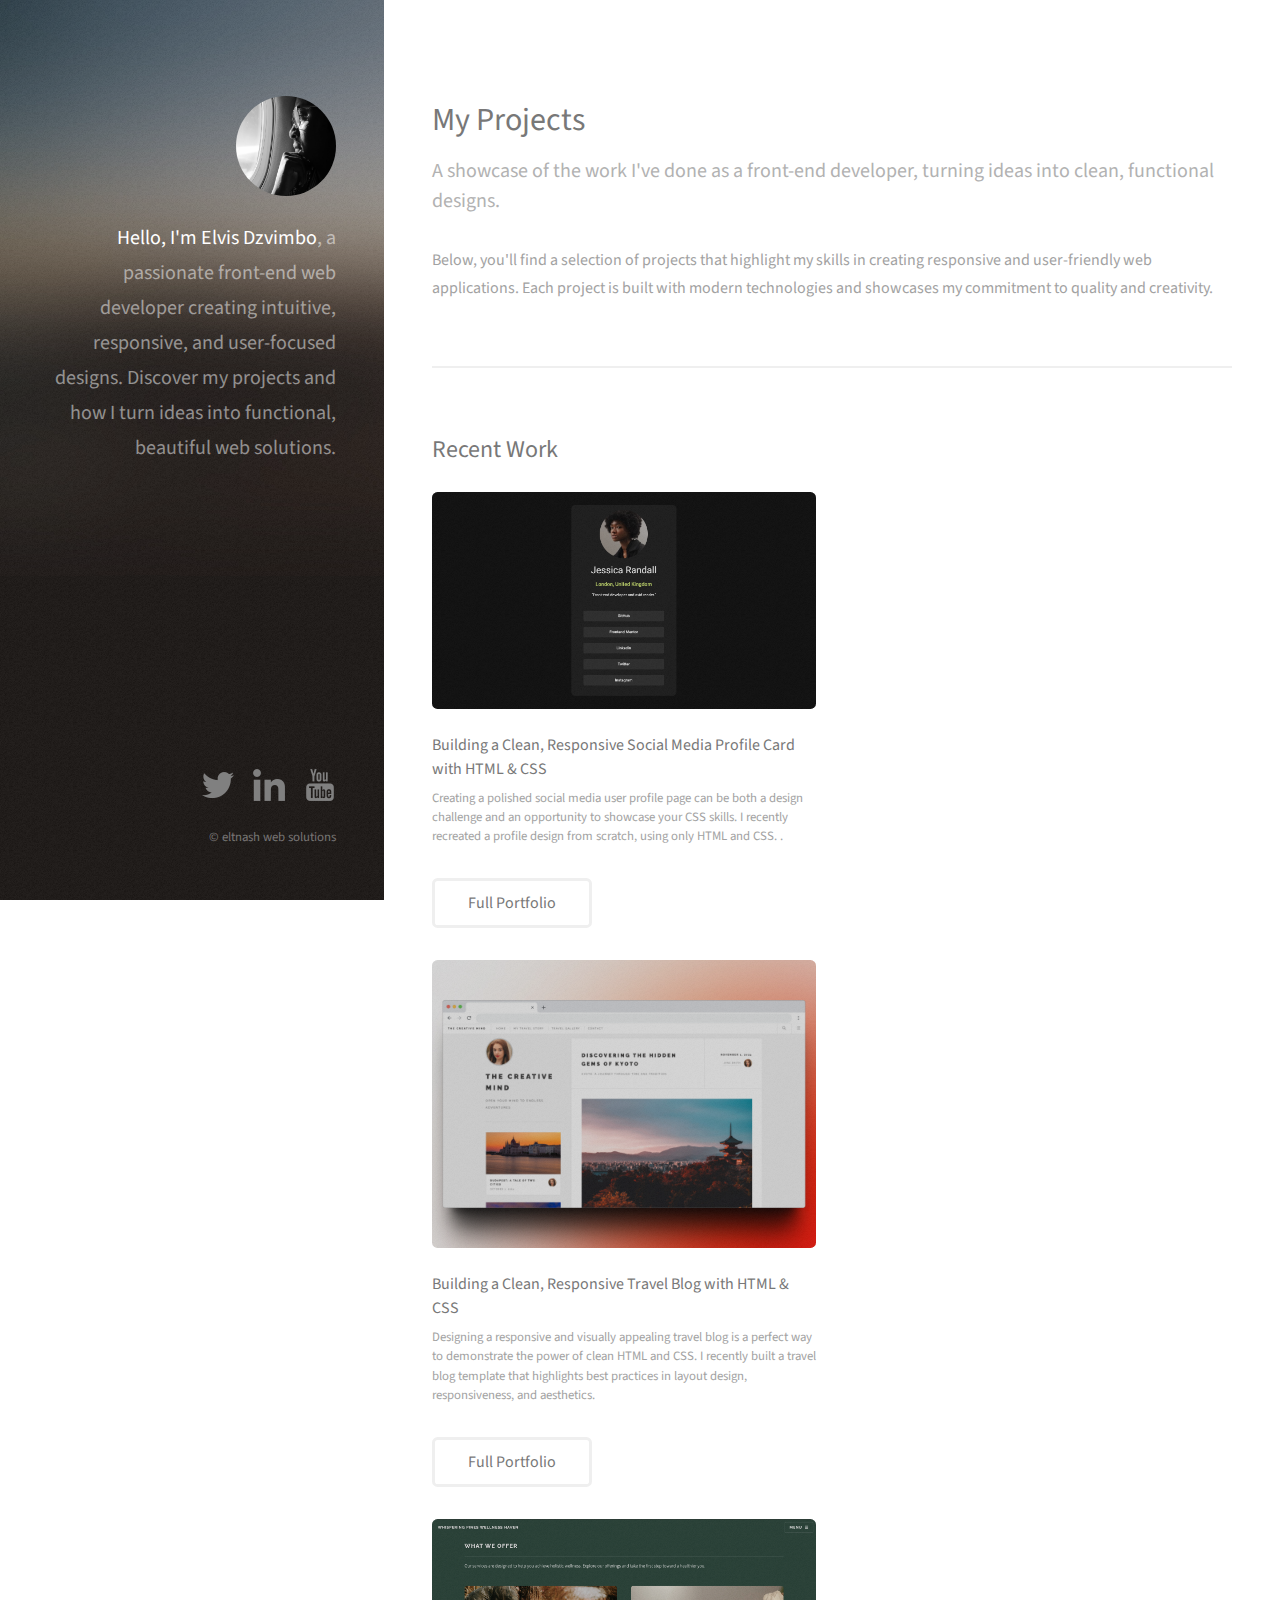
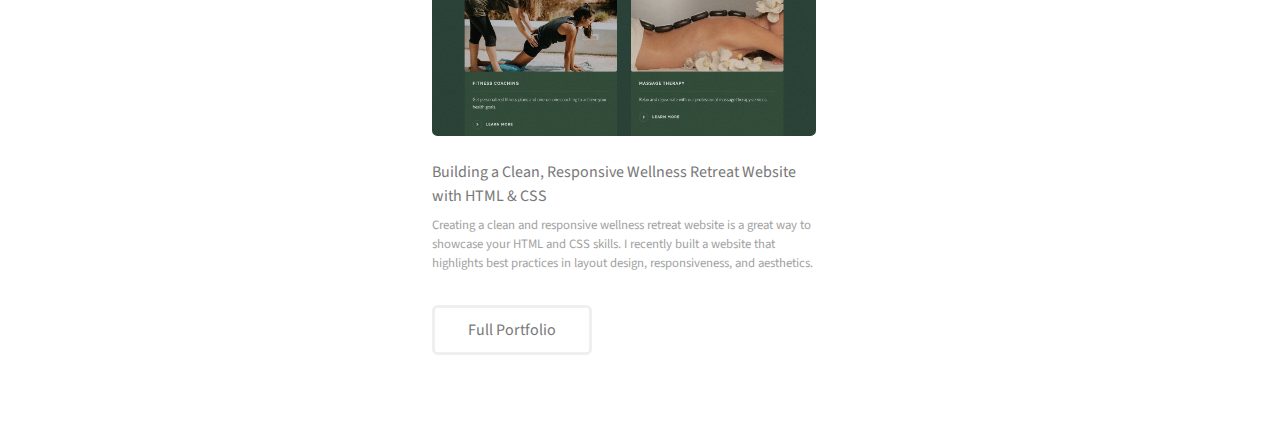
<file: index.html>
<!DOCTYPE HTML>
<!--
	Strata by HTML5 UP
	html5up.net | @ajlkn
	Free for personal and commercial use under the CCA 3.0 license (html5up.net/license)
-->
<html>
	<head>
		<title>Project Portfolio</title>
		<meta charset="utf-8" />
		<meta name="viewport" content="width=device-width, initial-scale=1, user-scalable=no" />
		<link rel="stylesheet" href="assets/css/main.css" />
	</head>
	<body class="is-preload">

		<!-- Header -->
			<header id="header">
				<div class="inner">
					<a href="#" class="image avatar"><img src="images/profile/portfolio profile.jpg" alt="" /></a>
					<h1>
						<strong>Hello, I'm Elvis Dzvimbo</strong>,<br /> a passionate front-end web developer
						creating intuitive, responsive,<br /> and user-focused designs.
						Discover my projects and how I turn ideas into functional, beautiful web solutions.
					  </h1>
				</div>
			</header>

		<!-- Main -->
			<div id="main">

				<!-- One -->
				<section id="projects">
					<header class="major">
					  <h2>My Projects</h2>
					  <p>A showcase of the work I've done as a front-end developer, turning ideas into clean, functional designs.</p>
					</header>
					<p>
					  Below, you'll find a selection of projects that highlight my skills in creating responsive and user-friendly web applications. Each project is built with modern technologies and showcases my commitment to quality and creativity.
					</p>
				  </section>
				  
				<!-- Two -->
					<section id="two">
						<h2>Recent Work</h2>
						<div class="row">
							<article class="col-6 col-12-xsmall work-item">
								<a href="images/portfolio_social/screenshot.png" class="image fit thumb"><img src="images/portfolio_social/screenshot.png" alt="user-profile-picture" /></a>
								<h3>Building a Clean, Responsive Social Media Profile Card with HTML & CSS</h3>
								<p>Creating a polished social media user profile page can be both a design challenge and an opportunity to showcase your CSS skills. I recently recreated a profile design from scratch, using only HTML and CSS. .</p>
							</article>
						</div>
						<ul class="actions">
							<li><a href="Projects/Socia-Media-Card/index.html" class="button">Full Portfolio</a></li>
						</ul>
						<div class="row">
							<article class="col-6 col-12-xsmall work-item">
								<a href="images/portfolio_social/Mock1.png" class="image fit thumb"><img src="images/portfolio_social/Mock1.png" alt="travelBlog mockup" /></a>
								<h3>Building a Clean, Responsive Travel Blog with HTML & CSS</h3>
								<p>Designing a responsive and visually appealing travel blog is a perfect way to demonstrate the power of clean HTML and CSS. I recently built a travel blog template that highlights best practices in layout design, responsiveness, and aesthetics.</p>
							</article>
						</div>
						<ul class="actions">
							<li><a href="Projects/Travel-Blog/index.html" class="button">Full Portfolio</a></li>
						</ul>
						<div class="row">
							<article class="col-6 col-12-xsmall work-item">
								<a href="images/profile/wellness retreat.png" class="image fit thumb"><img src="images/profile/wellness retreat.png" alt="wellness retreat" /></a>
								<h3>Building a Clean, Responsive Wellness Retreat Website with HTML & CSS</h3>
								<p>Creating a clean and responsive wellness retreat website is a great way to showcase your HTML and CSS skills. I recently built a website that highlights best practices in layout design, responsiveness, and aesthetics.</p>
							</article>
						</div>
						<ul class="actions">
							<li><a href="Projects/Wellness Retreat/index.html" class="button">Full Portfolio</a></li>
						</ul>
					</section>

		<!-- Footer -->
			<footer id="footer">
				<div class="inner">
					<ul class="icons">
						<li><a href="#" class="icon brands"><img src="./images/thumbs/twitter-32.png" alt=""><span class="label">Twitter</span></a></li>
						<li><a href="https://www.linkedin.com/in/elvisdzvimbo2a313763" class="icon brands"><img src="./images/thumbs/linkedin-32.png" alt=""><span class="label">linkedin</span></a></li>
						<li><a href="#" class="icon brands"><img src="./images/thumbs/youtube-32.png" alt=""><span class="label">Dribbble</span></a></li>
						<!-- <li><a href="#" class="icon solid fa-envelope"><span class="label">Email</span></a></li> -->
					</ul>
					<ul class="copyright">
						<li>&copy; eltnash web solutions</li>
					</ul>
				</div>
			</footer>

		<!-- Scripts -->
			<script src="assets/js/jquery.min.js"></script>
			<script src="assets/js/jquery.poptrox.min.js"></script>
			<script src="assets/js/browser.min.js"></script>
			<script src="assets/js/breakpoints.min.js"></script>
			<script src="assets/js/util.js"></script>
			<script src="assets/js/main.js"></script>

	</body>
</html>
</file>
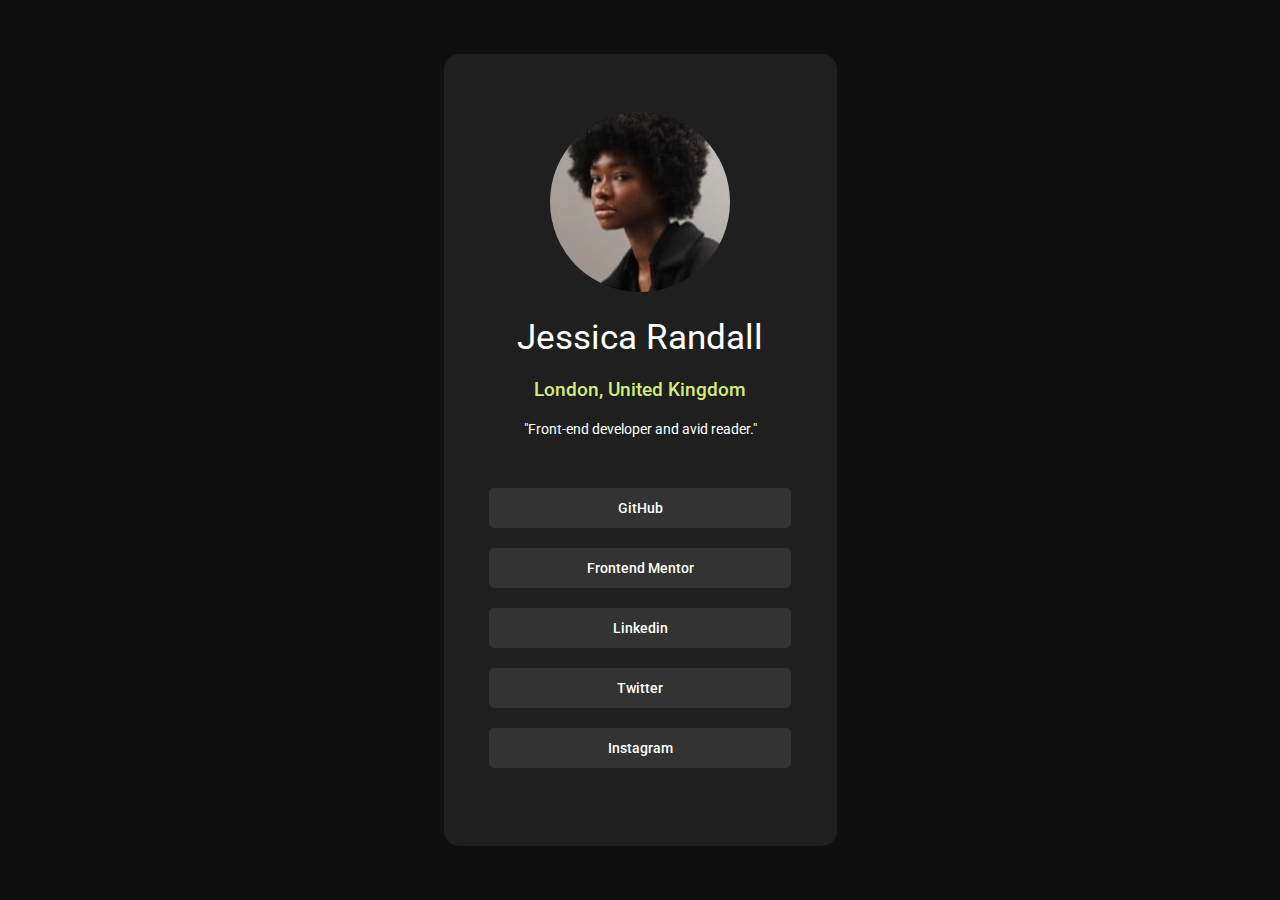
<file: Projects/Socia-Media-Card/index.html>
<!DOCTYPE html>
<html lang="en">
<head>
    <meta charset="UTF-8">
    <meta name="viewport" content="width=device-width, initial-scale=1.0">
    <title>profile</title>
    <link rel="stylesheet" href="style.css">
</head>
<body>
    <main>
        <section id="user-info" class="user-details">
            <div class="profile-picture">
                <img src="images/image.png" alt="user-image">
            </div>
            <h1>Jessica Randall</h1>
            <h3>London, United Kingdom</h3>
            <p>"Front-end developer and avid reader."</p>
        </section>
        <footer>
            <ul>
                <li class="links">
                    <a href="#" class="links">GitHub</a>
                </li>
                <li class="links">
                    <a href="#" class="links">Frontend Mentor</a>
                </li>
                <li class="links">
                    <a href="#" class="links">Linkedin</a>
                </li>
                <li class="links">
                    <a href="#" class="links">Twitter</a>
                </li>
                <li class="links">
                    <a href="#" class="links">Instagram</a>
                </li>
            </ul>
        </footer>
    </main>
</body>
</html>
</file>
<file: Projects/Socia-Media-Card/style.css>
/* Import Google Fonts */
@import url('https://fonts.googleapis.com/css2?family=Inter:ital,opsz,wght@0,14..32,100..900;1,14..32,100..900&family=Roboto:ital,wght@0,100;0,300;0,400;0,500;0,700;0,900;1,100;1,300;1,400;1,500;1,700;1,900&display=swap');

/* Resetting margins and paddings */
* {
    margin: 0;
    padding: 0;
    box-sizing: border-box;
}

body,
main,
section,
footer,
ul{
    display: flex;
    flex-direction: column;
    justify-content: center;
    align-items: center;

    row-gap: 20px;

}


/* Default styling */
body {
    font-size: 1rem;
    color: white;
    background-color: rgba(0, 0, 0, 0.942);
    height: 100vh;
}

main {
    background-color: #1f1f1f;
    width: 90vw; /* Responsive width */
    max-width: 393px; /* Max width for larger screens */
    height: 88vh;
    border-radius: 15px;
    padding: 20px;
    /* border: 1px solid white; */
}

/* Typography */
h1, h3, p, a {
    font-family: "Roboto", serif;
    font-style: normal;
}

h1 {
    font-size: 2rem;
    text-align: center;
    font-weight: 400;
}

h3 {
    font-size: 1.1rem;
    text-align: center;
    font-weight: 500;
    color: #d4ed77;
    margin-bottom: 20px;
}

p {
    font-size: 1.1rem;
    font-weight: 400;
    margin-bottom: 10px;
}

ul {
    width: 200%;
    row-gap: 20px;
    /* border: 1px solid lime; */
}

li {
    border-radius: 5px;
    list-style-type: none;
    text-align: center;
    width: 100%; /* Full width of container */
    max-width: 302px; /* Max width */
    height: 50px;
    background-color: #333333;
    /* border: 1px solid white; */
    align-content: center;
}

a {
    font-size: 1.1rem;
    font-weight: 500;
    text-decoration: none;
    color: white;
}

ul li:hover {
    background-color: #95ad41;
    cursor: pointer;
}

ul li:hover a {
    color: black;
}

/* Responsive Image */
.profile-picture img {
    width: 100px;
    height: 100px;
    border-radius: 50%;
    object-fit: cover;
}

/* Media Queries for Responsive Adjustments */

/* Small screens, like mobile (up to 600px) */

@media (min-width: 360px) {
    body,
    main,
    section,
    footer,
    ul{
        row-gap: 15px;
    }
    li{
        height: 45px;
    }
    h1{
        font-size: 2rem;
    }

    h3{
        font-size: 1.2rem;
    }

    p {
        font-size: 1rem;
    }
    /* Responsive Image */
.profile-picture img {
    width: 140px;
    height: 140px;
    border-radius: 50%;
    object-fit: cover;
}

    
    }

@media (min-width: 375px) {
body,
main,
section,
footer,
ul{
    row-gap: 15px;
}
    h1 {
        font-size: 1.5rem;
    }

    h3 {
        font-size: 1rem;
    }

    p, a {
        font-size: 0.9rem;
    }

    li {
        width: 110%;
        height: 40px;
    }
    h3{
        margin-bottom: 0;
    }

    ul{
        padding: 20px;
    }
    .profile-picture img {
        width: 100px;
        height: 100px;
        border-radius: 50%;
        object-fit: cover;
    }

}



@media (min-width: 390px) {
body,
main,
section,
footer,
ul{
    row-gap: 15px;
}
li{
    height: 50px;
}
h1{
    font-size: 2rem;
}

h3{
    font-size: 1.2rem;
}

p {
    font-size: 1rem;
}
/* Responsive Image */
.profile-picture img {
width: 180px;
height: 180px;
border-radius: 50%;
object-fit: cover;
}


}



@media (min-width: 430px) {
body,
main,
section,
footer,
ul{
    row-gap: 25px;
}

li{
    height: 50px;
    width: 120%;
    padding: 5px;
}

}


@media (min-width: 600px) {
body,
main,
section,
footer,
ul{
    row-gap: 20px;
}
    h1 {
        font-size: 1.5rem;
    }

    h3 {
        font-size: 1rem;
    }

    p, a {
        font-size: 0.9rem;
    }

    li {
        width: 90%;
        height: 40px;
    }
    h3{
        margin-bottom: 0;
    }

    ul{
        padding: 20px;
    }


}

/* Medium screens, like tablets (up to 768px) */
@media (min-width: 768px) {
    h1 {
        font-size: 1.8rem;
    }

    h3 {
        font-size: 1rem;
    }

    li {
        width: 90%;
    }
}

/* Large screens, like desktops (over 1024px) */
@media (min-width: 1024px) {
    main {
        width: 60vw; /* Adjust the main container width */
        max-width: 393px; /* Increase max-width for desktops */
    }

    h1 {
        font-size: 2.2rem;
    }

    h3 {
        font-size: 1.2rem;
    }
    li{
        width: 120%;
    }
}
</file>
<file: assets/css/main.css>
@import url("fontawesome-all.min.css");
@import url("https://fonts.googleapis.com/css?family=Source+Sans+Pro:400,400italic");

/*
	Strata by HTML5 UP
	html5up.net | @ajlkn
	Free for personal and commercial use under the CCA 3.0 license (html5up.net/license)
*/

html, body, div, span, applet, object,
iframe, h1, h2, h3, h4, h5, h6, p, blockquote,
pre, a, abbr, acronym, address, big, cite,
code, del, dfn, em, img, ins, kbd, q, s, samp,
small, strike, strong, sub, sup, tt, var, b,
u, i, center, dl, dt, dd, ol, ul, li, fieldset,
form, label, legend, table, caption, tbody,
tfoot, thead, tr, th, td, article, aside,
canvas, details, embed, figure, figcaption,
footer, header, hgroup, menu, nav, output, ruby,
section, summary, time, mark, audio, video {
	margin: 0;
	padding: 0;
	border: 0;
	font-size: 100%;
	font: inherit;
	vertical-align: baseline;}

article, aside, details, figcaption, figure,
footer, header, hgroup, menu, nav, section {
	display: block;}

body {
	line-height: 1;
}

ol, ul {
	list-style: none;
}

blockquote, q {
	quotes: none;
}

	blockquote:before, blockquote:after, q:before, q:after {
		content: '';
		content: none;
	}

table {
	border-collapse: collapse;
	border-spacing: 0;
}

body {
	-webkit-text-size-adjust: none;
}

mark {
	background-color: transparent;
	color: inherit;
}

input::-moz-focus-inner {
	border: 0;
	padding: 0;
}

input, select, textarea {
	-moz-appearance: none;
	-webkit-appearance: none;
	-ms-appearance: none;
	appearance: none;
}

/* Basic */

	html {
		box-sizing: border-box;
	}

	*, *:before, *:after {
		box-sizing: inherit;
	}

	body {
		background: #fff;
	}

		body.is-preload *, body.is-preload *:before, body.is-preload *:after {
			-moz-animation: none !important;
			-webkit-animation: none !important;
			-ms-animation: none !important;
			animation: none !important;
			-moz-transition: none !important;
			-webkit-transition: none !important;
			-ms-transition: none !important;
			transition: none !important;
		}

	body, input, select, textarea {
		color: #a2a2a2;
		font-family: "Source Sans Pro", Helvetica, sans-serif;
		font-size: 16pt;
		font-weight: 400;
		line-height: 1.75em;
	}

	a {
		-moz-transition: color 0.2s ease-in-out, border-color 0.2s ease-in-out;
		-webkit-transition: color 0.2s ease-in-out, border-color 0.2s ease-in-out;
		-ms-transition: color 0.2s ease-in-out, border-color 0.2s ease-in-out;
		transition: color 0.2s ease-in-out, border-color 0.2s ease-in-out;
		border-bottom: dotted 1px;
		color: #49bf9d;
		text-decoration: none;
	}

		a:hover {
			border-bottom-color: transparent;
			color: #49bf9d !important;
			text-decoration: none;
		}

	strong, b {
		color: #787878;
		font-weight: 400;
	}

	em, i {
		font-style: italic;
	}

	p {
		margin: 0 0 2em 0;
	}

	h1, h2, h3, h4, h5, h6 {
		color: #787878;
		font-weight: 400;
		line-height: 1em;
		margin: 0 0 1em 0;
	}

		h1 a, h2 a, h3 a, h4 a, h5 a, h6 a {
			color: inherit;
			text-decoration: none;
		}

	h1 {
		font-size: 2em;
		line-height: 1.5em;
	}

	h2 {
		font-size: 1.5em;
		line-height: 1.5em;
	}

	h3 {
		font-size: 1.25em;
		line-height: 1.5em;
	}

	h4 {
		font-size: 1.1em;
		line-height: 1.5em;
	}

	h5 {
		font-size: 0.9em;
		line-height: 1.5em;
	}

	h6 {
		font-size: 0.7em;
		line-height: 1.5em;
	}

	sub {
		font-size: 0.8em;
		position: relative;
		top: 0.5em;
	}

	sup {
		font-size: 0.8em;
		position: relative;
		top: -0.5em;
	}

	hr {
		border: 0;
		border-bottom: solid 2px #efefef;
		margin: 2em 0;
	}

		hr.major {
			margin: 3em 0;
		}

	blockquote {
		border-left: solid 6px #efefef;
		font-style: italic;
		margin: 0 0 2em 0;
		padding: 0.5em 0 0.5em 1.5em;
	}

	code {
		background: #f7f7f7;
		border-radius: 0.35em;
		border: solid 2px #efefef;
		font-family: "Courier New", monospace;
		font-size: 0.9em;
		margin: 0 0.25em;
		padding: 0.25em 0.65em;
	}

	pre {
		-webkit-overflow-scrolling: touch;
		font-family: "Courier New", monospace;
		font-size: 0.9em;
		margin: 0 0 2em 0;
	}

		pre code {
			display: block;
			line-height: 1.75em;
			padding: 1em 1.5em;
			overflow-x: auto;
		}

	.align-left {
		text-align: left;
	}

	.align-center {
		text-align: center;
	}

	.align-right {
		text-align: right;
	}

/* Container */

	.container {
		margin: 0 auto;
		max-width: calc(100% - 4em);
		width: 100%;
	}

		.container.xsmall {
			width: 25%;
		}

		.container.small {
			width: 50%;
		}

		.container.medium {
			width: 75%;
		}

		.container.large {
			width: 125%;
		}

		.container.xlarge {
			width: 150%;
		}

		.container.max {
			width: 100%;
		}

		@media screen and (max-width: 980px) {

			.container {
				width: 100% !important;
				max-width: 100% !important;
			}

		}

		@media screen and (max-width: 480px) {

			.container {
				max-width: calc(100% - 3em);
			}

		}

/* Row */

	.row {
		display: flex;
		flex-wrap: wrap;
		box-sizing: border-box;
		align-items: stretch;
	}

		.row > * {
			box-sizing: border-box;
		}

		.row.gtr-uniform > * > :last-child {
			margin-bottom: 0;
		}

		.row.aln-left {
			justify-content: flex-start;
		}

		.row.aln-center {
			justify-content: center;
		}

		.row.aln-right {
			justify-content: flex-end;
		}

		.row.aln-top {
			align-items: flex-start;
		}

		.row.aln-middle {
			align-items: center;
		}

		.row.aln-bottom {
			align-items: flex-end;
		}

		.row > .imp {
			order: -1;
		}

		.row > .col-1 {
			width: 8.33333%;
		}

		.row > .off-1 {
			margin-left: 8.33333%;
		}

		.row > .col-2 {
			width: 16.66667%;
		}

		.row > .off-2 {
			margin-left: 16.66667%;
		}

		.row > .col-3 {
			width: 25%;
		}

		.row > .off-3 {
			margin-left: 25%;
		}

		.row > .col-4 {
			width: 33.33333%;
		}

		.row > .off-4 {
			margin-left: 33.33333%;
		}

		.row > .col-5 {
			width: 41.66667%;
		}

		.row > .off-5 {
			margin-left: 41.66667%;
		}

		.row > .col-6 {
			width: 50%;
		}

		.row > .off-6 {
			margin-left: 50%;
		}

		.row > .col-7 {
			width: 58.33333%;
		}

		.row > .off-7 {
			margin-left: 58.33333%;
		}

		.row > .col-8 {
			width: 66.66667%;
		}

		.row > .off-8 {
			margin-left: 66.66667%;
		}

		.row > .col-9 {
			width: 75%;
		}

		.row > .off-9 {
			margin-left: 75%;
		}

		.row > .col-10 {
			width: 83.33333%;
		}

		.row > .off-10 {
			margin-left: 83.33333%;
		}

		.row > .col-11 {
			width: 91.66667%;
		}

		.row > .off-11 {
			margin-left: 91.66667%;
		}

		.row > .col-12 {
			width: 100%;
		}

		.row > .off-12 {
			margin-left: 100%;
		}

		.row.gtr-0 {
			margin-top: 0;
			margin-left: 0em;
		}

			.row.gtr-0 > * {
				padding: 0 0 0 0em;
			}

			.row.gtr-0.gtr-uniform {
				margin-top: 0em;
			}

				.row.gtr-0.gtr-uniform > * {
					padding-top: 0em;
				}

		.row.gtr-25 {
			margin-top: 0;
			margin-left: -0.625em;
		}

			.row.gtr-25 > * {
				padding: 0 0 0 0.625em;
			}

			.row.gtr-25.gtr-uniform {
				margin-top: -0.625em;
			}

				.row.gtr-25.gtr-uniform > * {
					padding-top: 0.625em;
				}

		.row.gtr-50 {
			margin-top: 0;
			margin-left: -1.25em;
		}

			.row.gtr-50 > * {
				padding: 0 0 0 1.25em;
			}

			.row.gtr-50.gtr-uniform {
				margin-top: -1.25em;
			}

				.row.gtr-50.gtr-uniform > * {
					padding-top: 1.25em;
				}

		.row {
			margin-top: 0;
			margin-left: -2.5em;
		}

			.row > * {
				padding: 0 0 0 2.5em;
			}

			.row.gtr-uniform {
				margin-top: -2.5em;
			}

				.row.gtr-uniform > * {
					padding-top: 2.5em;
				}

		.row.gtr-150 {
			margin-top: 0;
			margin-left: -3.75em;
		}

			.row.gtr-150 > * {
				padding: 0 0 0 3.75em;
			}

			.row.gtr-150.gtr-uniform {
				margin-top: -3.75em;
			}

				.row.gtr-150.gtr-uniform > * {
					padding-top: 3.75em;
				}

		.row.gtr-200 {
			margin-top: 0;
			margin-left: -5em;
		}

			.row.gtr-200 > * {
				padding: 0 0 0 5em;
			}

			.row.gtr-200.gtr-uniform {
				margin-top: -5em;
			}

				.row.gtr-200.gtr-uniform > * {
					padding-top: 5em;
				}

		@media screen and (max-width: 1800px) {

			.row {
				display: flex;
				flex-wrap: wrap;
				box-sizing: border-box;
				align-items: stretch;
			}

				.row > * {
					box-sizing: border-box;
				}

				.row.gtr-uniform > * > :last-child {
					margin-bottom: 0;
				}

				.row.aln-left {
					justify-content: flex-start;
				}

				.row.aln-center {
					justify-content: center;
				}

				.row.aln-right {
					justify-content: flex-end;
				}

				.row.aln-top {
					align-items: flex-start;
				}

				.row.aln-middle {
					align-items: center;
				}

				.row.aln-bottom {
					align-items: flex-end;
				}

				.row > .imp-xlarge {
					order: -1;
				}

				.row > .col-1-xlarge {
					width: 8.33333%;
				}

				.row > .off-1-xlarge {
					margin-left: 8.33333%;
				}

				.row > .col-2-xlarge {
					width: 16.66667%;
				}

				.row > .off-2-xlarge {
					margin-left: 16.66667%;
				}

				.row > .col-3-xlarge {
					width: 25%;
				}

				.row > .off-3-xlarge {
					margin-left: 25%;
				}

				.row > .col-4-xlarge {
					width: 33.33333%;
				}

				.row > .off-4-xlarge {
					margin-left: 33.33333%;
				}

				.row > .col-5-xlarge {
					width: 41.66667%;
				}

				.row > .off-5-xlarge {
					margin-left: 41.66667%;
				}

				.row > .col-6-xlarge {
					width: 50%;
				}

				.row > .off-6-xlarge {
					margin-left: 50%;
				}

				.row > .col-7-xlarge {
					width: 58.33333%;
				}

				.row > .off-7-xlarge {
					margin-left: 58.33333%;
				}

				.row > .col-8-xlarge {
					width: 66.66667%;
				}

				.row > .off-8-xlarge {
					margin-left: 66.66667%;
				}

				.row > .col-9-xlarge {
					width: 75%;
				}

				.row > .off-9-xlarge {
					margin-left: 75%;
				}

				.row > .col-10-xlarge {
					width: 83.33333%;
				}

				.row > .off-10-xlarge {
					margin-left: 83.33333%;
				}

				.row > .col-11-xlarge {
					width: 91.66667%;
				}

				.row > .off-11-xlarge {
					margin-left: 91.66667%;
				}

				.row > .col-12-xlarge {
					width: 100%;
				}

				.row > .off-12-xlarge {
					margin-left: 100%;
				}

				.row.gtr-0 {
					margin-top: 0;
					margin-left: 0em;
				}

					.row.gtr-0 > * {
						padding: 0 0 0 0em;
					}

					.row.gtr-0.gtr-uniform {
						margin-top: 0em;
					}

						.row.gtr-0.gtr-uniform > * {
							padding-top: 0em;
						}

				.row.gtr-25 {
					margin-top: 0;
					margin-left: -0.625em;
				}

					.row.gtr-25 > * {
						padding: 0 0 0 0.625em;
					}

					.row.gtr-25.gtr-uniform {
						margin-top: -0.625em;
					}

						.row.gtr-25.gtr-uniform > * {
							padding-top: 0.625em;
						}

				.row.gtr-50 {
					margin-top: 0;
					margin-left: -1.25em;
				}

					.row.gtr-50 > * {
						padding: 0 0 0 1.25em;
					}

					.row.gtr-50.gtr-uniform {
						margin-top: -1.25em;
					}

						.row.gtr-50.gtr-uniform > * {
							padding-top: 1.25em;
						}

				.row {
					margin-top: 0;
					margin-left: -2.5em;
				}

					.row > * {
						padding: 0 0 0 2.5em;
					}

					.row.gtr-uniform {
						margin-top: -2.5em;
					}

						.row.gtr-uniform > * {
							padding-top: 2.5em;
						}

				.row.gtr-150 {
					margin-top: 0;
					margin-left: -3.75em;
				}

					.row.gtr-150 > * {
						padding: 0 0 0 3.75em;
					}

					.row.gtr-150.gtr-uniform {
						margin-top: -3.75em;
					}

						.row.gtr-150.gtr-uniform > * {
							padding-top: 3.75em;
						}

				.row.gtr-200 {
					margin-top: 0;
					margin-left: -5em;
				}

					.row.gtr-200 > * {
						padding: 0 0 0 5em;
					}

					.row.gtr-200.gtr-uniform {
						margin-top: -5em;
					}

						.row.gtr-200.gtr-uniform > * {
							padding-top: 5em;
						}

		}

		@media screen and (max-width: 1280px) {

			.row {
				display: flex;
				flex-wrap: wrap;
				box-sizing: border-box;
				align-items: stretch;
			}

				.row > * {
					box-sizing: border-box;
				}

				.row.gtr-uniform > * > :last-child {
					margin-bottom: 0;
				}

				.row.aln-left {
					justify-content: flex-start;
				}

				.row.aln-center {
					justify-content: center;
				}

				.row.aln-right {
					justify-content: flex-end;
				}

				.row.aln-top {
					align-items: flex-start;
				}

				.row.aln-middle {
					align-items: center;
				}

				.row.aln-bottom {
					align-items: flex-end;
				}

				.row > .imp-large {
					order: -1;
				}

				.row > .col-1-large {
					width: 8.33333%;
				}

				.row > .off-1-large {
					margin-left: 8.33333%;
				}

				.row > .col-2-large {
					width: 16.66667%;
				}

				.row > .off-2-large {
					margin-left: 16.66667%;
				}

				.row > .col-3-large {
					width: 25%;
				}

				.row > .off-3-large {
					margin-left: 25%;
				}

				.row > .col-4-large {
					width: 33.33333%;
				}

				.row > .off-4-large {
					margin-left: 33.33333%;
				}

				.row > .col-5-large {
					width: 41.66667%;
				}

				.row > .off-5-large {
					margin-left: 41.66667%;
				}

				.row > .col-6-large {
					width: 50%;
				}

				.row > .off-6-large {
					margin-left: 50%;
				}

				.row > .col-7-large {
					width: 58.33333%;
				}

				.row > .off-7-large {
					margin-left: 58.33333%;
				}

				.row > .col-8-large {
					width: 66.66667%;
				}

				.row > .off-8-large {
					margin-left: 66.66667%;
				}

				.row > .col-9-large {
					width: 75%;
				}

				.row > .off-9-large {
					margin-left: 75%;
				}

				.row > .col-10-large {
					width: 83.33333%;
				}

				.row > .off-10-large {
					margin-left: 83.33333%;
				}

				.row > .col-11-large {
					width: 91.66667%;
				}

				.row > .off-11-large {
					margin-left: 91.66667%;
				}

				.row > .col-12-large {
					width: 100%;
				}

				.row > .off-12-large {
					margin-left: 100%;
				}

				.row.gtr-0 {
					margin-top: 0;
					margin-left: 0em;
				}

					.row.gtr-0 > * {
						padding: 0 0 0 0em;
					}

					.row.gtr-0.gtr-uniform {
						margin-top: 0em;
					}

						.row.gtr-0.gtr-uniform > * {
							padding-top: 0em;
						}

				.row.gtr-25 {
					margin-top: 0;
					margin-left: -0.5em;
				}

					.row.gtr-25 > * {
						padding: 0 0 0 0.5em;
					}

					.row.gtr-25.gtr-uniform {
						margin-top: -0.5em;
					}

						.row.gtr-25.gtr-uniform > * {
							padding-top: 0.5em;
						}

				.row.gtr-50 {
					margin-top: 0;
					margin-left: -1em;
				}

					.row.gtr-50 > * {
						padding: 0 0 0 1em;
					}

					.row.gtr-50.gtr-uniform {
						margin-top: -1em;
					}

						.row.gtr-50.gtr-uniform > * {
							padding-top: 1em;
						}

				.row {
					margin-top: 0;
					margin-left: -2em;
				}

					.row > * {
						padding: 0 0 0 2em;
					}

					.row.gtr-uniform {
						margin-top: -2em;
					}

						.row.gtr-uniform > * {
							padding-top: 2em;
						}

				.row.gtr-150 {
					margin-top: 0;
					margin-left: -3em;
				}

					.row.gtr-150 > * {
						padding: 0 0 0 3em;
					}

					.row.gtr-150.gtr-uniform {
						margin-top: -3em;
					}

						.row.gtr-150.gtr-uniform > * {
							padding-top: 3em;
						}

				.row.gtr-200 {
					margin-top: 0;
					margin-left: -4em;
				}

					.row.gtr-200 > * {
						padding: 0 0 0 4em;
					}

					.row.gtr-200.gtr-uniform {
						margin-top: -4em;
					}

						.row.gtr-200.gtr-uniform > * {
							padding-top: 4em;
						}

		}

		@media screen and (max-width: 980px) {

			.row {
				display: flex;
				flex-wrap: wrap;
				box-sizing: border-box;
				align-items: stretch;
			}

				.row > * {
					box-sizing: border-box;
				}

				.row.gtr-uniform > * > :last-child {
					margin-bottom: 0;
				}

				.row.aln-left {
					justify-content: flex-start;
				}

				.row.aln-center {
					justify-content: center;
				}

				.row.aln-right {
					justify-content: flex-end;
				}

				.row.aln-top {
					align-items: flex-start;
				}

				.row.aln-middle {
					align-items: center;
				}

				.row.aln-bottom {
					align-items: flex-end;
				}

				.row > .imp-medium {
					order: -1;
				}

				.row > .col-1-medium {
					width: 8.33333%;
				}

				.row > .off-1-medium {
					margin-left: 8.33333%;
				}

				.row > .col-2-medium {
					width: 16.66667%;
				}

				.row > .off-2-medium {
					margin-left: 16.66667%;
				}

				.row > .col-3-medium {
					width: 25%;
				}

				.row > .off-3-medium {
					margin-left: 25%;
				}

				.row > .col-4-medium {
					width: 33.33333%;
				}

				.row > .off-4-medium {
					margin-left: 33.33333%;
				}

				.row > .col-5-medium {
					width: 41.66667%;
				}

				.row > .off-5-medium {
					margin-left: 41.66667%;
				}

				.row > .col-6-medium {
					width: 50%;
				}

				.row > .off-6-medium {
					margin-left: 50%;
				}

				.row > .col-7-medium {
					width: 58.33333%;
				}

				.row > .off-7-medium {
					margin-left: 58.33333%;
				}

				.row > .col-8-medium {
					width: 66.66667%;
				}

				.row > .off-8-medium {
					margin-left: 66.66667%;
				}

				.row > .col-9-medium {
					width: 75%;
				}

				.row > .off-9-medium {
					margin-left: 75%;
				}

				.row > .col-10-medium {
					width: 83.33333%;
				}

				.row > .off-10-medium {
					margin-left: 83.33333%;
				}

				.row > .col-11-medium {
					width: 91.66667%;
				}

				.row > .off-11-medium {
					margin-left: 91.66667%;
				}

				.row > .col-12-medium {
					width: 100%;
				}

				.row > .off-12-medium {
					margin-left: 100%;
				}

				.row.gtr-0 {
					margin-top: 0;
					margin-left: 0em;
				}

					.row.gtr-0 > * {
						padding: 0 0 0 0em;
					}

					.row.gtr-0.gtr-uniform {
						margin-top: 0em;
					}

						.row.gtr-0.gtr-uniform > * {
							padding-top: 0em;
						}

				.row.gtr-25 {
					margin-top: 0;
					margin-left: -0.5em;
				}

					.row.gtr-25 > * {
						padding: 0 0 0 0.5em;
					}

					.row.gtr-25.gtr-uniform {
						margin-top: -0.5em;
					}

						.row.gtr-25.gtr-uniform > * {
							padding-top: 0.5em;
						}

				.row.gtr-50 {
					margin-top: 0;
					margin-left: -1em;
				}

					.row.gtr-50 > * {
						padding: 0 0 0 1em;
					}

					.row.gtr-50.gtr-uniform {
						margin-top: -1em;
					}

						.row.gtr-50.gtr-uniform > * {
							padding-top: 1em;
						}

				.row {
					margin-top: 0;
					margin-left: -2em;
				}

					.row > * {
						padding: 0 0 0 2em;
					}

					.row.gtr-uniform {
						margin-top: -2em;
					}

						.row.gtr-uniform > * {
							padding-top: 2em;
						}

				.row.gtr-150 {
					margin-top: 0;
					margin-left: -3em;
				}

					.row.gtr-150 > * {
						padding: 0 0 0 3em;
					}

					.row.gtr-150.gtr-uniform {
						margin-top: -3em;
					}

						.row.gtr-150.gtr-uniform > * {
							padding-top: 3em;
						}

				.row.gtr-200 {
					margin-top: 0;
					margin-left: -4em;
				}

					.row.gtr-200 > * {
						padding: 0 0 0 4em;
					}

					.row.gtr-200.gtr-uniform {
						margin-top: -4em;
					}

						.row.gtr-200.gtr-uniform > * {
							padding-top: 4em;
						}

		}

		@media screen and (max-width: 736px) {

			.row {
				display: flex;
				flex-wrap: wrap;
				box-sizing: border-box;
				align-items: stretch;
			}

				.row > * {
					box-sizing: border-box;
				}

				.row.gtr-uniform > * > :last-child {
					margin-bottom: 0;
				}

				.row.aln-left {
					justify-content: flex-start;
				}

				.row.aln-center {
					justify-content: center;
				}

				.row.aln-right {
					justify-content: flex-end;
				}

				.row.aln-top {
					align-items: flex-start;
				}

				.row.aln-middle {
					align-items: center;
				}

				.row.aln-bottom {
					align-items: flex-end;
				}

				.row > .imp-small {
					order: -1;
				}

				.row > .col-1-small {
					width: 8.33333%;
				}

				.row > .off-1-small {
					margin-left: 8.33333%;
				}

				.row > .col-2-small {
					width: 16.66667%;
				}

				.row > .off-2-small {
					margin-left: 16.66667%;
				}

				.row > .col-3-small {
					width: 25%;
				}

				.row > .off-3-small {
					margin-left: 25%;
				}

				.row > .col-4-small {
					width: 33.33333%;
				}

				.row > .off-4-small {
					margin-left: 33.33333%;
				}

				.row > .col-5-small {
					width: 41.66667%;
				}

				.row > .off-5-small {
					margin-left: 41.66667%;
				}

				.row > .col-6-small {
					width: 50%;
				}

				.row > .off-6-small {
					margin-left: 50%;
				}

				.row > .col-7-small {
					width: 58.33333%;
				}

				.row > .off-7-small {
					margin-left: 58.33333%;
				}

				.row > .col-8-small {
					width: 66.66667%;
				}

				.row > .off-8-small {
					margin-left: 66.66667%;
				}

				.row > .col-9-small {
					width: 75%;
				}

				.row > .off-9-small {
					margin-left: 75%;
				}

				.row > .col-10-small {
					width: 83.33333%;
				}

				.row > .off-10-small {
					margin-left: 83.33333%;
				}

				.row > .col-11-small {
					width: 91.66667%;
				}

				.row > .off-11-small {
					margin-left: 91.66667%;
				}

				.row > .col-12-small {
					width: 100%;
				}

				.row > .off-12-small {
					margin-left: 100%;
				}

				.row.gtr-0 {
					margin-top: 0;
					margin-left: 0em;
				}

					.row.gtr-0 > * {
						padding: 0 0 0 0em;
					}

					.row.gtr-0.gtr-uniform {
						margin-top: 0em;
					}

						.row.gtr-0.gtr-uniform > * {
							padding-top: 0em;
						}

				.row.gtr-25 {
					margin-top: 0;
					margin-left: -0.375em;
				}

					.row.gtr-25 > * {
						padding: 0 0 0 0.375em;
					}

					.row.gtr-25.gtr-uniform {
						margin-top: -0.375em;
					}

						.row.gtr-25.gtr-uniform > * {
							padding-top: 0.375em;
						}

				.row.gtr-50 {
					margin-top: 0;
					margin-left: -0.75em;
				}

					.row.gtr-50 > * {
						padding: 0 0 0 0.75em;
					}

					.row.gtr-50.gtr-uniform {
						margin-top: -0.75em;
					}

						.row.gtr-50.gtr-uniform > * {
							padding-top: 0.75em;
						}

				.row {
					margin-top: 0;
					margin-left: -1.5em;
				}

					.row > * {
						padding: 0 0 0 1.5em;
					}

					.row.gtr-uniform {
						margin-top: -1.5em;
					}

						.row.gtr-uniform > * {
							padding-top: 1.5em;
						}

				.row.gtr-150 {
					margin-top: 0;
					margin-left: -2.25em;
				}

					.row.gtr-150 > * {
						padding: 0 0 0 2.25em;
					}

					.row.gtr-150.gtr-uniform {
						margin-top: -2.25em;
					}

						.row.gtr-150.gtr-uniform > * {
							padding-top: 2.25em;
						}

				.row.gtr-200 {
					margin-top: 0;
					margin-left: -3em;
				}

					.row.gtr-200 > * {
						padding: 0 0 0 3em;
					}

					.row.gtr-200.gtr-uniform {
						margin-top: -3em;
					}

						.row.gtr-200.gtr-uniform > * {
							padding-top: 3em;
						}

		}

		@media screen and (max-width: 480px) {

			.row {
				display: flex;
				flex-wrap: wrap;
				box-sizing: border-box;
				align-items: stretch;
			}

				.row > * {
					box-sizing: border-box;
				}

				.row.gtr-uniform > * > :last-child {
					margin-bottom: 0;
				}

				.row.aln-left {
					justify-content: flex-start;
				}

				.row.aln-center {
					justify-content: center;
				}

				.row.aln-right {
					justify-content: flex-end;
				}

				.row.aln-top {
					align-items: flex-start;
				}

				.row.aln-middle {
					align-items: center;
				}

				.row.aln-bottom {
					align-items: flex-end;
				}

				.row > .imp-xsmall {
					order: -1;
				}

				.row > .col-1-xsmall {
					width: 8.33333%;
				}

				.row > .off-1-xsmall {
					margin-left: 8.33333%;
				}

				.row > .col-2-xsmall {
					width: 16.66667%;
				}

				.row > .off-2-xsmall {
					margin-left: 16.66667%;
				}

				.row > .col-3-xsmall {
					width: 25%;
				}

				.row > .off-3-xsmall {
					margin-left: 25%;
				}

				.row > .col-4-xsmall {
					width: 33.33333%;
				}

				.row > .off-4-xsmall {
					margin-left: 33.33333%;
				}

				.row > .col-5-xsmall {
					width: 41.66667%;
				}

				.row > .off-5-xsmall {
					margin-left: 41.66667%;
				}

				.row > .col-6-xsmall {
					width: 50%;
				}

				.row > .off-6-xsmall {
					margin-left: 50%;
				}

				.row > .col-7-xsmall {
					width: 58.33333%;
				}

				.row > .off-7-xsmall {
					margin-left: 58.33333%;
				}

				.row > .col-8-xsmall {
					width: 66.66667%;
				}

				.row > .off-8-xsmall {
					margin-left: 66.66667%;
				}

				.row > .col-9-xsmall {
					width: 75%;
				}

				.row > .off-9-xsmall {
					margin-left: 75%;
				}

				.row > .col-10-xsmall {
					width: 83.33333%;
				}

				.row > .off-10-xsmall {
					margin-left: 83.33333%;
				}

				.row > .col-11-xsmall {
					width: 91.66667%;
				}

				.row > .off-11-xsmall {
					margin-left: 91.66667%;
				}

				.row > .col-12-xsmall {
					width: 100%;
				}

				.row > .off-12-xsmall {
					margin-left: 100%;
				}

				.row.gtr-0 {
					margin-top: 0;
					margin-left: 0em;
				}

					.row.gtr-0 > * {
						padding: 0 0 0 0em;
					}

					.row.gtr-0.gtr-uniform {
						margin-top: 0em;
					}

						.row.gtr-0.gtr-uniform > * {
							padding-top: 0em;
						}

				.row.gtr-25 {
					margin-top: 0;
					margin-left: -0.375em;
				}

					.row.gtr-25 > * {
						padding: 0 0 0 0.375em;
					}

					.row.gtr-25.gtr-uniform {
						margin-top: -0.375em;
					}

						.row.gtr-25.gtr-uniform > * {
							padding-top: 0.375em;
						}

				.row.gtr-50 {
					margin-top: 0;
					margin-left: -0.75em;
				}

					.row.gtr-50 > * {
						padding: 0 0 0 0.75em;
					}

					.row.gtr-50.gtr-uniform {
						margin-top: -0.75em;
					}

						.row.gtr-50.gtr-uniform > * {
							padding-top: 0.75em;
						}

				.row {
					margin-top: 0;
					margin-left: -1.5em;
				}

					.row > * {
						padding: 0 0 0 1.5em;
					}

					.row.gtr-uniform {
						margin-top: -1.5em;
					}

						.row.gtr-uniform > * {
							padding-top: 1.5em;
						}

				.row.gtr-150 {
					margin-top: 0;
					margin-left: -2.25em;
				}

					.row.gtr-150 > * {
						padding: 0 0 0 2.25em;
					}

					.row.gtr-150.gtr-uniform {
						margin-top: -2.25em;
					}

						.row.gtr-150.gtr-uniform > * {
							padding-top: 2.25em;
						}

				.row.gtr-200 {
					margin-top: 0;
					margin-left: -3em;
				}

					.row.gtr-200 > * {
						padding: 0 0 0 3em;
					}

					.row.gtr-200.gtr-uniform {
						margin-top: -3em;
					}

						.row.gtr-200.gtr-uniform > * {
							padding-top: 3em;
						}

		}

/* Section/Article */

	section.special, article.special {
		text-align: center;
	}

	header p {
		color: #b2b2b2;
		position: relative;
		margin: 0 0 1.5em 0;
	}

	header h2 + p {
		font-size: 1.25em;
		margin-top: -1em;
		line-height: 1.5em;
	}

	header h3 + p {
		font-size: 1.1em;
		margin-top: -0.8em;
		line-height: 1.5em;
	}

	header h4 + p,
	header h5 + p,
	header h6 + p {
		font-size: 0.9em;
		margin-top: -0.6em;
		line-height: 1.5em;
	}

	header.major h2 {
		font-size: 2em;
	}

/* Form */

	form {
		margin: 0 0 2em 0;
	}

	label {
		color: #787878;
		display: block;
		font-size: 0.9em;
		font-weight: 400;
		margin: 0 0 1em 0;
	}

	input[type="text"],
	input[type="password"],
	input[type="email"],
	select,
	textarea {
		-moz-appearance: none;
		-webkit-appearance: none;
		-ms-appearance: none;
		appearance: none;
		background: #f7f7f7;
		border-radius: 0.35em;
		border: solid 2px transparent;
		color: inherit;
		display: block;
		outline: 0;
		padding: 0 0.75em;
		text-decoration: none;
		width: 100%;
	}

		input[type="text"]:invalid,
		input[type="password"]:invalid,
		input[type="email"]:invalid,
		select:invalid,
		textarea:invalid {
			box-shadow: none;
		}

		input[type="text"]:focus,
		input[type="password"]:focus,
		input[type="email"]:focus,
		select:focus,
		textarea:focus {
			border-color: #49bf9d;
		}

	select {
		background-image: url("data:image/svg+xml;charset=utf8,%3Csvg xmlns='http://www.w3.org/2000/svg' width='40' height='40' preserveAspectRatio='none' viewBox='0 0 40 40'%3E%3Cpath d='M9.4,12.3l10.4,10.4l10.4-10.4c0.2-0.2,0.5-0.4,0.9-0.4c0.3,0,0.6,0.1,0.9,0.4l3.3,3.3c0.2,0.2,0.4,0.5,0.4,0.9 c0,0.4-0.1,0.6-0.4,0.9L20.7,31.9c-0.2,0.2-0.5,0.4-0.9,0.4c-0.3,0-0.6-0.1-0.9-0.4L4.3,17.3c-0.2-0.2-0.4-0.5-0.4-0.9 c0-0.4,0.1-0.6,0.4-0.9l3.3-3.3c0.2-0.2,0.5-0.4,0.9-0.4S9.1,12.1,9.4,12.3z' fill='%23dfdfdf' /%3E%3C/svg%3E");
		background-size: 1.25rem;
		background-repeat: no-repeat;
		background-position: calc(100% - 1rem) center;
		height: 2.75em;
		padding-right: 2.75em;
		text-overflow: ellipsis;
	}

		select option {
			color: #787878;
			background: #fff;
		}

		select:focus::-ms-value {
			background-color: transparent;
		}

		select::-ms-expand {
			display: none;
		}

	input[type="text"],
	input[type="password"],
	input[type="email"],
	select {
		height: 2.75em;
	}

	textarea {
		padding: 0.75em;
	}

	input[type="checkbox"],
	input[type="radio"] {
		-moz-appearance: none;
		-webkit-appearance: none;
		-ms-appearance: none;
		appearance: none;
		display: block;
		float: left;
		margin-right: -2em;
		opacity: 0;
		width: 1em;
		z-index: -1;
	}

		input[type="checkbox"] + label,
		input[type="radio"] + label {
			text-decoration: none;
			color: #a2a2a2;
			cursor: pointer;
			display: inline-block;
			font-size: 1em;
			font-weight: 400;
			padding-left: 2.4em;
			padding-right: 0.75em;
			position: relative;
		}

			input[type="checkbox"] + label:before,
			input[type="radio"] + label:before {
				-moz-osx-font-smoothing: grayscale;
				-webkit-font-smoothing: antialiased;
				display: inline-block;
				font-style: normal;
				font-variant: normal;
				text-rendering: auto;
				line-height: 1;
				text-transform: none !important;
				font-family: 'Font Awesome 5 Free';
				font-weight: 900;
			}

			input[type="checkbox"] + label:before,
			input[type="radio"] + label:before {
				background: #f7f7f7;
				border-radius: 0.35em;
				border: solid 2px transparent;
				content: '';
				display: inline-block;
				font-size: 0.8em;
				height: 2.0625em;
				left: 0;
				line-height: 1.85625em;
				position: absolute;
				text-align: center;
				top: 0;
				width: 2.0625em;
			}

		input[type="checkbox"]:checked + label:before,
		input[type="radio"]:checked + label:before {
			background: #787878;
			border-color: #787878;
			color: #fff;
			content: '\f00c';
		}

		input[type="checkbox"]:focus + label:before,
		input[type="radio"]:focus + label:before {
			border-color: #49bf9d;
		}

	input[type="checkbox"] + label:before {
		border-radius: 0.35em;
	}

	input[type="radio"] + label:before {
		border-radius: 100%;
	}

	::-webkit-input-placeholder {
		color: #b2b2b2 !important;
		opacity: 1.0;
	}

	:-moz-placeholder {
		color: #b2b2b2 !important;
		opacity: 1.0;
	}

	::-moz-placeholder {
		color: #b2b2b2 !important;
		opacity: 1.0;
	}

	:-ms-input-placeholder {
		color: #b2b2b2 !important;
		opacity: 1.0;
	}

/* Box */

	.box {
		border-radius: 0.35em;
		border: solid 2px #efefef;
		margin-bottom: 2em;
		padding: 1.5em;
	}

		.box > :last-child,
		.box > :last-child > :last-child,
		.box > :last-child > :last-child > :last-child {
			margin-bottom: 0;
		}

		.box.alt {
			border: 0;
			border-radius: 0;
			padding: 0;
		}

/* Icon */

	.icon {
		text-decoration: none;
		border-bottom: none;
		position: relative;
	}

		.icon:before {
			-moz-osx-font-smoothing: grayscale;
			-webkit-font-smoothing: antialiased;
			display: inline-block;
			font-style: normal;
			font-variant: normal;
			text-rendering: auto;
			line-height: 1;
			text-transform: none !important;
			font-family: 'Font Awesome 5 Free';
			font-weight: 400;
		}

		.icon > .label {
			display: none;
		}

		.icon:before {
			line-height: inherit;
		}

		.icon.solid:before {
			font-weight: 900;
		}

		.icon.brands:before {
			font-family: 'Font Awesome 5 Brands';
		}

/* Image */

	.image {
		border-radius: 0.35em;
		border: 0;
		display: inline-block;
		position: relative;
	}

		.image:before {
			-moz-transition: opacity 0.2s ease-in-out;
			-webkit-transition: opacity 0.2s ease-in-out;
			-ms-transition: opacity 0.2s ease-in-out;
			transition: opacity 0.2s ease-in-out;
			background: url("images/overlay.png");
			border-radius: 0.35em;
			content: '';
			display: block;
			height: 100%;
			left: 0;
			opacity: 0.5;
			position: absolute;
			top: 0;
			width: 100%;
		}

		.image.thumb {
			text-align: center;
		}

			.image.thumb:after {
				-moz-transition: opacity 0.2s ease-in-out;
				-webkit-transition: opacity 0.2s ease-in-out;
				-ms-transition: opacity 0.2s ease-in-out;
				transition: opacity 0.2s ease-in-out;
				border-radius: 0.35em;
				border: solid 3px rgba(255, 255, 255, 0.5);
				color: #fff;
				content: 'View';
				display: inline-block;
				font-size: 0.8em;
				font-weight: 400;
				left: 50%;
				line-height: 2.25em;
				margin: -1.25em 0 0 -3em;
				opacity: 0;
				padding: 0 1.5em;
				position: absolute;
				text-align: center;
				text-decoration: none;
				top: 50%;
				white-space: nowrap;
			}

			.image.thumb:hover:after {
				opacity: 1.0;
			}

			.image.thumb:hover:before {
				background: url("images/overlay.png"), url("images/overlay.png");
				opacity: 1.0;
			}

		.image img {
			border-radius: 0.35em;
			display: block;
		}

		.image.left {
			float: left;
			margin: 0 1.5em 1em 0;
			top: 0.25em;
		}

		.image.right {
			float: right;
			margin: 0 0 1em 1.5em;
			top: 0.25em;
		}

		.image.left, .image.right {
			max-width: 40%;
		}

			.image.left img, .image.right img {
				width: 100%;
			}

		.image.fit {
			display: block;
			margin: 0 0 2em 0;
			width: 100%;
		}

			.image.fit img {
				width: 100%;
			}

		.image.avatar {
			border-radius: 100%;
		}

			.image.avatar:before {
				display: none;
			}

			.image.avatar img {
				width: 100px;
				height: 100px;
				border-radius: 50%;
			}

/* List */

	ol {
		list-style: decimal;
		margin: 0 0 2em 0;
		padding-left: 1.25em;
	}

		ol li {
			padding-left: 0.25em;
		}

	ul {
		list-style: disc;
		margin: 0 0 2em 0;
		padding-left: 1em;
	}

		ul li {
			padding-left: 0.5em;
		}

		ul.alt {
			list-style: none;
			padding-left: 0;
		}

			ul.alt li {
				border-top: solid 2px #efefef;
				padding: 0.5em 0;
			}

				ul.alt li:first-child {
					border-top: 0;
					padding-top: 0;
				}

	dl {
		margin: 0 0 2em 0;
	}

/* Icons */

	ul.icons {
		cursor: default;
		list-style: none;
		padding-left: 0;
	}

		ul.icons li {
			display: inline-block;
			padding: 0 1em 0 0;
		}

			ul.icons li:last-child {
				padding-right: 0;
			}

			ul.icons li .icon:before {
				font-size: 1.5em;
			}

/* Labeled Icons */

	ul.labeled-icons {
		list-style: none;
		padding: 0;
	}

		ul.labeled-icons li {
			line-height: 1.75em;
			margin: 1.5em 0 0 0;
			padding-left: 2.25em;
			position: relative;
		}

			ul.labeled-icons li:first-child {
				margin-top: 0;
			}

			ul.labeled-icons li a {
				color: inherit;
			}

			ul.labeled-icons li h3 {
				color: #b2b2b2;
				left: 0;
				position: absolute;
				text-align: center;
				top: 0;
				width: 1em;
			}

/* Actions */

	ul.actions {
		display: -moz-flex;
		display: -webkit-flex;
		display: -ms-flex;
		display: flex;
		cursor: default;
		list-style: none;
		margin-left: -1em;
		padding-left: 0;
	}

		ul.actions li {
			padding: 0 0 0 1em;
			vertical-align: middle;
		}

		ul.actions.special {
			-moz-justify-content: center;
			-webkit-justify-content: center;
			-ms-justify-content: center;
			justify-content: center;
			width: 100%;
			margin-left: 0;
		}

			ul.actions.special li:first-child {
				padding-left: 0;
			}

		ul.actions.stacked {
			-moz-flex-direction: column;
			-webkit-flex-direction: column;
			-ms-flex-direction: column;
			flex-direction: column;
			margin-left: 0;
		}

			ul.actions.stacked li {
				padding: 1.3em 0 0 0;
			}

				ul.actions.stacked li:first-child {
					padding-top: 0;
				}

		ul.actions.fit {
			width: calc(100% + 1em);
		}

			ul.actions.fit li {
				-moz-flex-grow: 1;
				-webkit-flex-grow: 1;
				-ms-flex-grow: 1;
				flex-grow: 1;
				-moz-flex-shrink: 1;
				-webkit-flex-shrink: 1;
				-ms-flex-shrink: 1;
				flex-shrink: 1;
				width: 100%;
			}

				ul.actions.fit li > * {
					width: 100%;
				}

			ul.actions.fit.stacked {
				width: 100%;
			}

		@media screen and (max-width: 480px) {

			ul.actions:not(.fixed) {
				-moz-flex-direction: column;
				-webkit-flex-direction: column;
				-ms-flex-direction: column;
				flex-direction: column;
				margin-left: 0;
				width: 100% !important;
			}

				ul.actions:not(.fixed) li {
					-moz-flex-grow: 1;
					-webkit-flex-grow: 1;
					-ms-flex-grow: 1;
					flex-grow: 1;
					-moz-flex-shrink: 1;
					-webkit-flex-shrink: 1;
					-ms-flex-shrink: 1;
					flex-shrink: 1;
					padding: 1em 0 0 0;
					text-align: center;
					width: 100%;
				}

					ul.actions:not(.fixed) li > * {
						width: 100%;
					}

					ul.actions:not(.fixed) li:first-child {
						padding-top: 0;
					}

					ul.actions:not(.fixed) li input[type="submit"],
					ul.actions:not(.fixed) li input[type="reset"],
					ul.actions:not(.fixed) li input[type="button"],
					ul.actions:not(.fixed) li button,
					ul.actions:not(.fixed) li .button {
						width: 100%;
					}

						ul.actions:not(.fixed) li input[type="submit"].icon:before,
						ul.actions:not(.fixed) li input[type="reset"].icon:before,
						ul.actions:not(.fixed) li input[type="button"].icon:before,
						ul.actions:not(.fixed) li button.icon:before,
						ul.actions:not(.fixed) li .button.icon:before {
							margin-left: -0.5em;
						}

		}

/* Table */

	.table-wrapper {
		-webkit-overflow-scrolling: touch;
		overflow-x: auto;
	}

	table {
		margin: 0 0 2em 0;
		width: 100%;
	}

		table tbody tr {
			border: solid 1px #efefef;
			border-left: 0;
			border-right: 0;
		}

			table tbody tr:nth-child(2n + 1) {
				background-color: #f7f7f7;
			}

		table td {
			padding: 0.75em 0.75em;
		}

		table th {
			color: #787878;
			font-size: 0.9em;
			font-weight: 400;
			padding: 0 0.75em 0.75em 0.75em;
			text-align: left;
		}

		table thead {
			border-bottom: solid 2px #efefef;
		}

		table tfoot {
			border-top: solid 2px #efefef;
		}

		table.alt {
			border-collapse: separate;
		}

			table.alt tbody tr td {
				border: solid 2px #efefef;
				border-left-width: 0;
				border-top-width: 0;
			}

				table.alt tbody tr td:first-child {
					border-left-width: 2px;
				}

			table.alt tbody tr:first-child td {
				border-top-width: 2px;
			}

			table.alt thead {
				border-bottom: 0;
			}

			table.alt tfoot {
				border-top: 0;
			}

/* Button */

	input[type="submit"],
	input[type="reset"],
	input[type="button"],
	.button {
		-moz-appearance: none;
		-webkit-appearance: none;
		-ms-appearance: none;
		appearance: none;
		-moz-transition: background-color 0.2s ease-in-out, color 0.2s ease-in-out, border-color 0.2s ease-in-out;
		-webkit-transition: background-color 0.2s ease-in-out, color 0.2s ease-in-out, border-color 0.2s ease-in-out;
		-ms-transition: background-color 0.2s ease-in-out, color 0.2s ease-in-out, border-color 0.2s ease-in-out;
		transition: background-color 0.2s ease-in-out, color 0.2s ease-in-out, border-color 0.2s ease-in-out;
		background-color: transparent;
		border-radius: 0.35em;
		border: solid 3px #efefef;
		color: #787878 !important;
		cursor: pointer;
		display: inline-block;
		font-weight: 400;
		height: 3.15em;
		height: calc(2.75em + 6px);
		line-height: 2.75em;
		min-width: 10em;
		padding: 0 1.5em;
		text-align: center;
		text-decoration: none;
		white-space: nowrap;
	}

		input[type="submit"]:hover,
		input[type="reset"]:hover,
		input[type="button"]:hover,
		.button:hover {
			border-color: #49bf9d;
			color: #49bf9d !important;
		}

		input[type="submit"]:active,
		input[type="reset"]:active,
		input[type="button"]:active,
		.button:active {
			background-color: rgba(73, 191, 157, 0.1);
			border-color: #49bf9d;
			color: #49bf9d !important;
		}

		input[type="submit"].icon,
		input[type="reset"].icon,
		input[type="button"].icon,
		.button.icon {
			padding-left: 1.35em;
		}

			input[type="submit"].icon:before,
			input[type="reset"].icon:before,
			input[type="button"].icon:before,
			.button.icon:before {
				margin-right: 0.5em;
			}

		input[type="submit"].fit,
		input[type="reset"].fit,
		input[type="button"].fit,
		.button.fit {
			min-width: 0;
			width: 100%;
		}

		input[type="submit"].small,
		input[type="reset"].small,
		input[type="button"].small,
		.button.small {
			font-size: 0.8em;
		}

		input[type="submit"].large,
		input[type="reset"].large,
		input[type="button"].large,
		.button.large {
			font-size: 1.35em;
		}

		input[type="submit"].primary,
		input[type="reset"].primary,
		input[type="button"].primary,
		.button.primary {
			background-color: #49bf9d;
			border-color: #49bf9d;
			color: #ffffff !important;
		}

			input[type="submit"].primary:hover,
			input[type="reset"].primary:hover,
			input[type="button"].primary:hover,
			.button.primary:hover {
				background-color: #5cc6a7;
				border-color: #5cc6a7;
			}

			input[type="submit"].primary:active,
			input[type="reset"].primary:active,
			input[type="button"].primary:active,
			.button.primary:active {
				background-color: #3eb08f;
				border-color: #3eb08f;
			}

		input[type="submit"].disabled, input[type="submit"]:disabled,
		input[type="reset"].disabled,
		input[type="reset"]:disabled,
		input[type="button"].disabled,
		input[type="button"]:disabled,
		.button.disabled,
		.button:disabled {
			background-color: #e7e7e7 !important;
			border-color: #e7e7e7 !important;
			color: #b2b2b2 !important;
			cursor: default;
		}

/* Work Item */

	.work-item {
		margin: 0 0 2em 0;
	}

		.work-item .image {
			margin: 0 0 1.5em 0;
		}

		.work-item h3 {
			font-size: 1em;
			margin: 0 0 0.5em 0;
		}

		.work-item p {
			font-size: 0.8em;
			line-height: 1.5em;
			margin: 0;
		}

/* Header */

	#header {
		display: -moz-flex;
		display: -webkit-flex;
		display: -ms-flex;
		display: flex;
		-moz-flex-direction: column;
		-webkit-flex-direction: column;
		-ms-flex-direction: column;
		flex-direction: column;
		-moz-align-items: -moz-flex-end;
		-webkit-align-items: -webkit-flex-end;
		-ms-align-items: -ms-flex-end;
		align-items: flex-end;
		-moz-justify-content: space-between;
		-webkit-justify-content: space-between;
		-ms-justify-content: space-between;
		justify-content: space-between;
		background-color: #1f1815;
		background-attachment: scroll,								scroll;
		background-image: url("images/overlay.png"), url("../../images/bg.jpg");
		background-position: top left,							top left;
		background-repeat: repeat,								no-repeat;
		background-size: auto,								150%;
		color: rgba(255, 255, 255, 0.5);
		height: 100%;
		left: 0;
		padding: 8em 4em;
		position: fixed;
		text-align: right;
		top: 0;
		width: 35%;
	}

		#header > * {
			-moz-flex-shrink: 0;
			-webkit-flex-shrink: 0;
			-ms-flex-shrink: 0;
			flex-shrink: 0;
			width: 100%;
		}

		#header > .inner {
			-moz-flex-grow: 1;
			-webkit-flex-grow: 1;
			-ms-flex-grow: 1;
			flex-grow: 1;
			margin: 0 0 2em 0;
		}

		#header strong, #header b {
			color: #ffffff;
		}

		#header h2, #header h3, #header h4, #header h5, #header h6 {
			color: #ffffff;
		}

		#header h1 {
			color: rgba(255, 255, 255, 0.5);
			font-size: 1.35em;
			line-height: 1.75em;
			margin: 0;
		}

		#header .image.avatar {
			margin: 0 0 1em 0;
			width: 6.25em;
		}

/* Footer */

	#footer .icons {
		margin: 1em 0 0 0;
	}

		#footer .icons a {
			color: rgba(255, 255, 255, 0.4);
		}

	#footer .copyright {
		color: rgba(255, 255, 255, 0.4);
		font-size: 0.8em;
		list-style: none;
		margin: 1em 0 0 0;
		padding: 0;
	}

		#footer .copyright li {
			border-left: solid 1px rgba(255, 255, 255, 0.25);
			display: inline-block;
			line-height: 1em;
			margin-left: 0.75em;
			padding-left: 0.75em;
		}

			#footer .copyright li:first-child {
				border-left: 0;
				margin-left: 0;
				padding-left: 0;
			}

			#footer .copyright li a {
				color: inherit;
			}

/* Main */

	#main {
		margin-left: 35%;
		max-width: 54em;
		padding: 8em 4em 4em 4em;
		width: calc(100% - 35%);
	}

		#main > section {
			border-top: solid 2px #efefef;
			margin: 4em 0 0 0;
			padding: 4em 0 0 0;
		}

			#main > section:first-child {
				border-top: 0;
				margin-top: 0;
				padding-top: 0;
			}

/* Poptrox */

	@-moz-keyframes spin {
		0% {
			-moz-transform: rotate(0deg);
			-webkit-transform: rotate(0deg);
			-ms-transform: rotate(0deg);
			transform: rotate(0deg);
		}

		100% {
			-moz-transform: rotate(360deg);
			-webkit-transform: rotate(360deg);
			-ms-transform: rotate(360deg);
			transform: rotate(360deg);
		}
	}

	@-webkit-keyframes spin {
		0% {
			-moz-transform: rotate(0deg);
			-webkit-transform: rotate(0deg);
			-ms-transform: rotate(0deg);
			transform: rotate(0deg);
		}

		100% {
			-moz-transform: rotate(360deg);
			-webkit-transform: rotate(360deg);
			-ms-transform: rotate(360deg);
			transform: rotate(360deg);
		}
	}

	@-ms-keyframes spin {
		0% {
			-moz-transform: rotate(0deg);
			-webkit-transform: rotate(0deg);
			-ms-transform: rotate(0deg);
			transform: rotate(0deg);
		}

		100% {
			-moz-transform: rotate(360deg);
			-webkit-transform: rotate(360deg);
			-ms-transform: rotate(360deg);
			transform: rotate(360deg);
		}
	}

	@keyframes spin {
		0% {
			-moz-transform: rotate(0deg);
			-webkit-transform: rotate(0deg);
			-ms-transform: rotate(0deg);
			transform: rotate(0deg);
		}

		100% {
			-moz-transform: rotate(360deg);
			-webkit-transform: rotate(360deg);
			-ms-transform: rotate(360deg);
			transform: rotate(360deg);
		}
	}

	.poptrox-popup {
		-moz-box-sizing: content-box;
		-webkit-box-sizing: content-box;
		-ms-box-sizing: content-box;
		box-sizing: content-box;
		-webkit-tap-highlight-color: rgba(255, 255, 255, 0);
		background: #fff;
		border-radius: 0.35em;
		box-shadow: 0 0.1em 0.15em 0 rgba(0, 0, 0, 0.15);
		overflow: hidden;
		padding-bottom: 3em;
	}

		.poptrox-popup .loader {
			text-decoration: none;
			-moz-animation: spin 1s linear infinite;
			-webkit-animation: spin 1s linear infinite;
			-ms-animation: spin 1s linear infinite;
			animation: spin 1s linear infinite;
			font-size: 1.5em;
			height: 1em;
			left: 50%;
			line-height: 1em;
			margin: -0.5em 0 0 -0.5em;
			position: absolute;
			top: 50%;
			width: 1em;
		}

			.poptrox-popup .loader:before {
				-moz-osx-font-smoothing: grayscale;
				-webkit-font-smoothing: antialiased;
				display: inline-block;
				font-style: normal;
				font-variant: normal;
				text-rendering: auto;
				line-height: 1;
				text-transform: none !important;
				font-family: 'Font Awesome 5 Free';
				font-weight: 900;
			}

			.poptrox-popup .loader:before {
				content: '\f1ce';
			}

		.poptrox-popup .caption {
			background: #fff;
			bottom: 0;
			cursor: default;
			font-size: 0.9em;
			height: 3em;
			left: 0;
			line-height: 2.8em;
			position: absolute;
			text-align: center;
			width: 100%;
			z-index: 1;
		}

		.poptrox-popup .nav-next,
		.poptrox-popup .nav-previous {
			text-decoration: none;
			-moz-transition: opacity 0.2s ease-in-out;
			-webkit-transition: opacity 0.2s ease-in-out;
			-ms-transition: opacity 0.2s ease-in-out;
			transition: opacity 0.2s ease-in-out;
			-webkit-tap-highlight-color: rgba(255, 255, 255, 0);
			background: rgba(0, 0, 0, 0.01);
			cursor: pointer;
			height: 100%;
			opacity: 0;
			position: absolute;
			top: 0;
			width: 50%;
		}

			.poptrox-popup .nav-next:before,
			.poptrox-popup .nav-previous:before {
				-moz-osx-font-smoothing: grayscale;
				-webkit-font-smoothing: antialiased;
				display: inline-block;
				font-style: normal;
				font-variant: normal;
				text-rendering: auto;
				line-height: 1;
				text-transform: none !important;
				font-family: 'Font Awesome 5 Free';
				font-weight: 900;
			}

			.poptrox-popup .nav-next:before,
			.poptrox-popup .nav-previous:before {
				color: #fff;
				font-size: 2.5em;
				height: 1em;
				line-height: 1em;
				margin-top: -0.75em;
				position: absolute;
				text-align: center;
				top: 50%;
				width: 1.5em;
			}

		.poptrox-popup .nav-next {
			right: 0;
		}

			.poptrox-popup .nav-next:before {
				content: '\f105';
				right: 0;
			}

		.poptrox-popup .nav-previous {
			left: 0;
		}

			.poptrox-popup .nav-previous:before {
				content: '\f104';
				left: 0;
			}

		.poptrox-popup .closer {
			text-decoration: none;
			-moz-transition: opacity 0.2s ease-in-out;
			-webkit-transition: opacity 0.2s ease-in-out;
			-ms-transition: opacity 0.2s ease-in-out;
			transition: opacity 0.2s ease-in-out;
			-webkit-tap-highlight-color: rgba(255, 255, 255, 0);
			color: #fff;
			height: 4em;
			line-height: 4em;
			opacity: 0;
			position: absolute;
			right: 0;
			text-align: center;
			top: 0;
			width: 4em;
			z-index: 2;
		}

			.poptrox-popup .closer:before {
				-moz-osx-font-smoothing: grayscale;
				-webkit-font-smoothing: antialiased;
				display: inline-block;
				font-style: normal;
				font-variant: normal;
				text-rendering: auto;
				line-height: 1;
				text-transform: none !important;
				font-family: 'Font Awesome 5 Free';
				font-weight: 900;
			}

			.poptrox-popup .closer:before {
				-moz-box-sizing: content-box;
				-webkit-box-sizing: content-box;
				-ms-box-sizing: content-box;
				box-sizing: content-box;
				border-radius: 100%;
				border: solid 3px rgba(255, 255, 255, 0.5);
				content: '\f00d';
				display: block;
				font-size: 1em;
				height: 1.75em;
				left: 50%;
				line-height: 1.75em;
				margin: -0.875em 0 0 -0.875em;
				position: absolute;
				top: 50%;
				width: 1.75em;
			}

		.poptrox-popup:hover .nav-next,
		.poptrox-popup:hover .nav-previous {
			opacity: 0.5;
		}

			.poptrox-popup:hover .nav-next:hover,
			.poptrox-popup:hover .nav-previous:hover {
				opacity: 1.0;
			}

		.poptrox-popup:hover .closer {
			opacity: 0.5;
		}

			.poptrox-popup:hover .closer:hover {
				opacity: 1.0;
			}

/* Touch */

	body.is-touch .image.thumb:before {
		opacity: 0.5 !important;
	}

	body.is-touch .image.thumb:after {
		display: none !important;
	}

	body.is-touch #header {
		background-attachment: scroll;
		background-size: auto, cover;
	}

	body.is-touch .poptrox-popup .nav-next,
	body.is-touch .poptrox-popup .nav-previous,
	body.is-touch .poptrox-popup .closer {
		opacity: 1.0 !important;
	}

/* XLarge */

	@media screen and (max-width: 1800px) {

		/* Basic */

			body, input, select, textarea {
				font-size: 12pt;
			}

	}

/* Large */

	@media screen and (max-width: 1280px) {

		/* Header */

			#header {
				padding: 6em 3em 3em 3em;
				width: 30%;
			}

				#header h1 {
					font-size: 1.25em;
				}

					#header h1 br {
						display: none;
					}

				#header > .inner {
					margin-bottom: 0;
				}

		/* Footer */

			#footer .copyright li {
				border-left-width: 0;
				display: block;
				line-height: 2.25em;
				margin-left: 0;
				padding-left: 0;
			}

		/* Main */

			#main {
				margin-left: 30%;
				max-width: none;
				padding: 6em 3em 3em 3em;
				width: calc(100% - 30%);
			}

	}

/* Medium */

	@media screen and (max-width: 980px) {

		/* Basic */

			h1 br, h2 br, h3 br, h4 br, h5 br, h6 br {
				display: none;
			}

		/* List */

			ul.icons li .icon {
				font-size: 1.25em;
			}

		/* Header */

			#header {
				background-attachment: scroll;
				background-position: top left, center center;
				background-size: auto,		cover;
				left: auto;
				padding: 6em 4em;
				position: relative;
				text-align: center;
				top: auto;
				width: 100%;
				display: block;
			}

				#header h1 {
					font-size: 1.75em;
				}

					#header h1 br {
						display: inline;
					}

		/* Footer */

			#footer {
				background-attachment: scroll;
				background-color: #1f1815;
				background-image: url("images/overlay.png"), url("../../images/bg.jpg");
				background-position: top left,						bottom center;
				background-repeat: repeat,							no-repeat;
				background-size: auto,							cover;
				bottom: auto;
				left: auto;
				padding: 4em 4em 6em 4em;
				position: relative;
				text-align: center;
				width: 100%;
			}

				#footer .icons {
					margin: 0 0 1em 0;
				}

				#footer .copyright {
					margin: 0 0 1em 0;
				}

					#footer .copyright li {
						border-left-width: 1px;
						display: inline-block;
						line-height: 1em;
						margin-left: 0.75em;
						padding-left: 0.75em;
					}

		/* Main */

			#main {
				margin: 0;
				padding: 6em 4em;
				width: 100%;
			}

	}

/* Small */

	@media screen and (max-width: 736px) {

		/* Basic */

			h1 {
				font-size: 1.5em;
			}

			h2 {
				font-size: 1.2em;
			}

			h3 {
				font-size: 1em;
			}

		/* Section/Article */

			section.special, article.special {
				text-align: center;
			}

			header.major h2 {
				font-size: 1.35em;
			}

		/* List */

			ul.labeled-icons li {
				padding-left: 2em;
			}

				ul.labeled-icons li h3 {
					line-height: 1.75em;
				}

		/* Header */

			#header {
				padding: 2.25em 1.5em;
			}

				#header h1 {
					font-size: 1.35em;
				}

		/* Footer */

			#footer {
				padding: 2.25em 1.5em;
			}

		/* Main */

			#main {
				padding: 2.25em 1.5em 0.25em 1.5em;
			}

				#main > section {
					margin: 2.25em 0 0 0;
					padding: 2.25em 0 0 0;
				}

		/* Poptrox */

			.poptrox-popup {
				border-radius: 0;
			}

				.poptrox-popup .nav-next:before,
				.poptrox-popup .nav-previous:before {
					margin-top: -1em;
				}

	}

/* XSmall */

	@media screen and (max-width: 480px) {

		/* Header */

			#header {
				padding: 4.5em 1.5em;
			}

				#header h1 br {
					display: none;
				}

		/* Footer */

			#footer .copyright li {
				border-left-width: 0;
				display: block;
				line-height: 2.25em;
				margin-left: 0;
				padding-left: 0;
			}

	}
</file>
